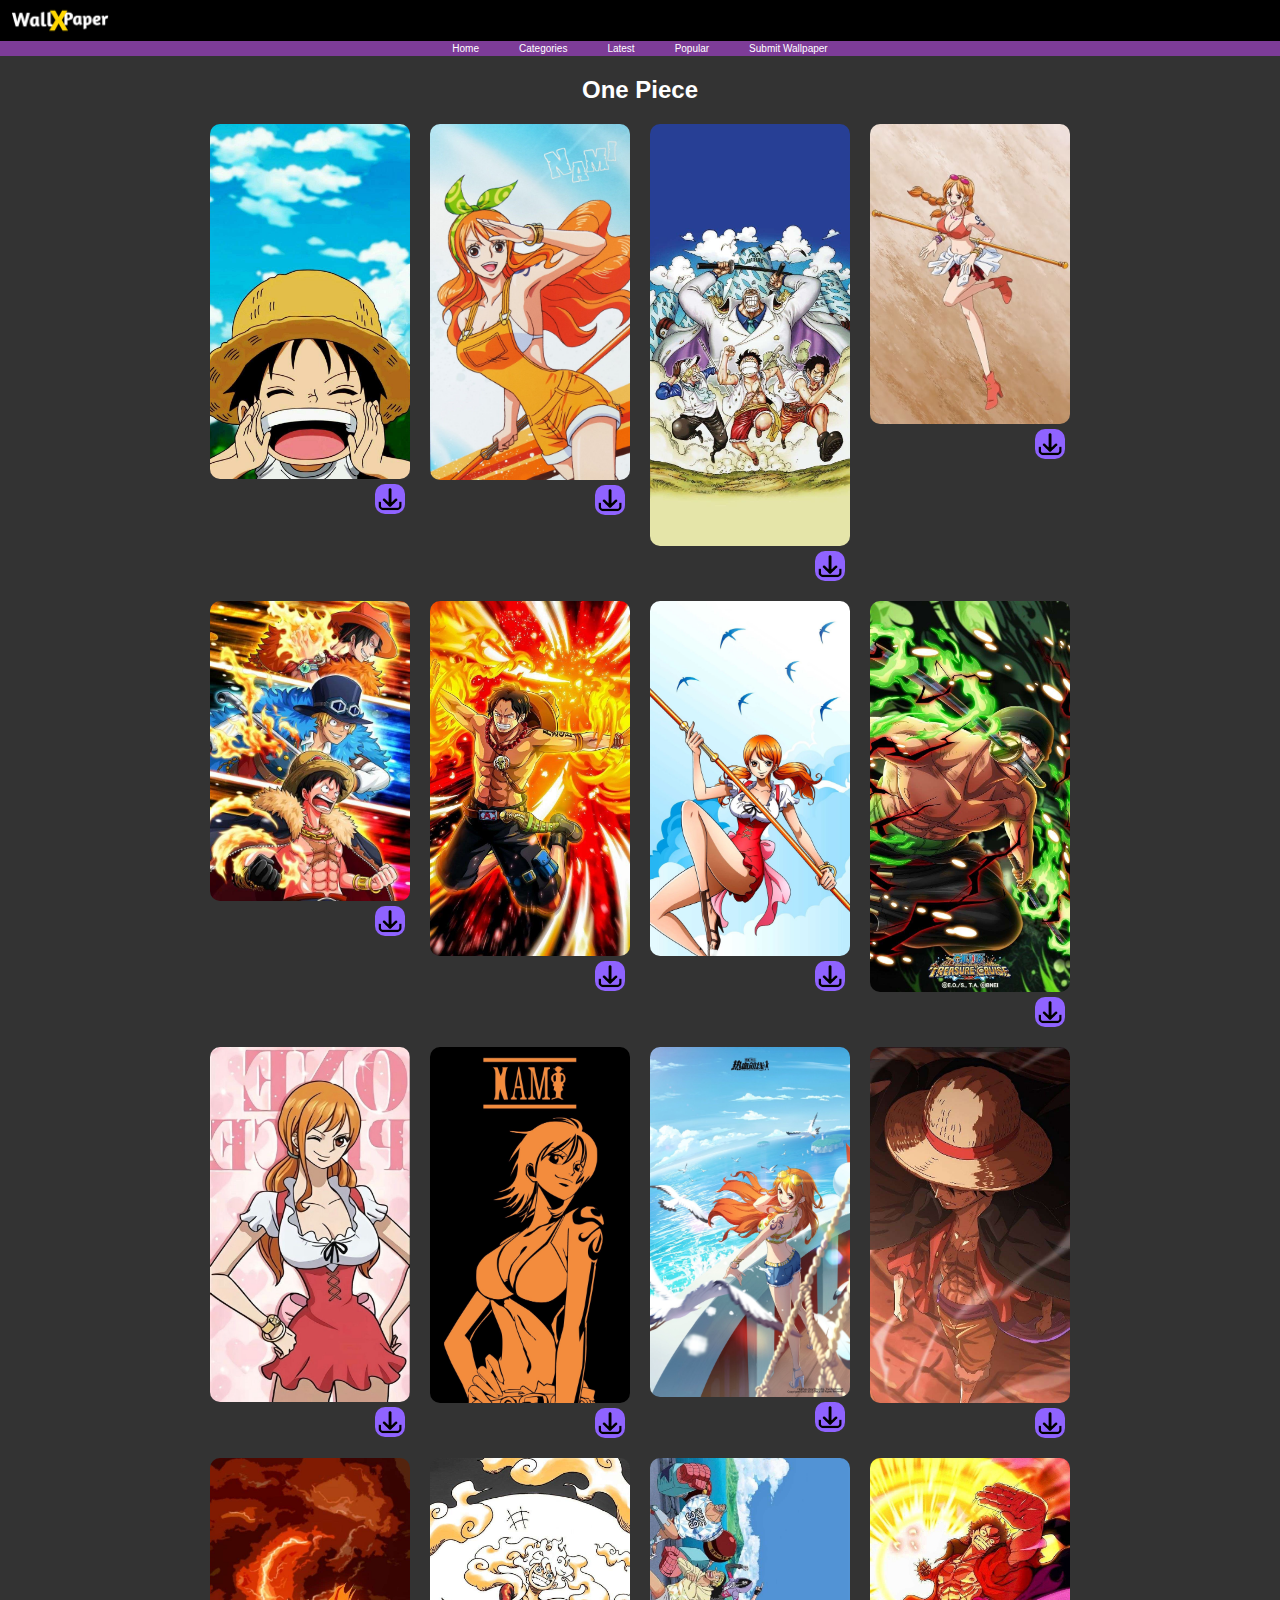
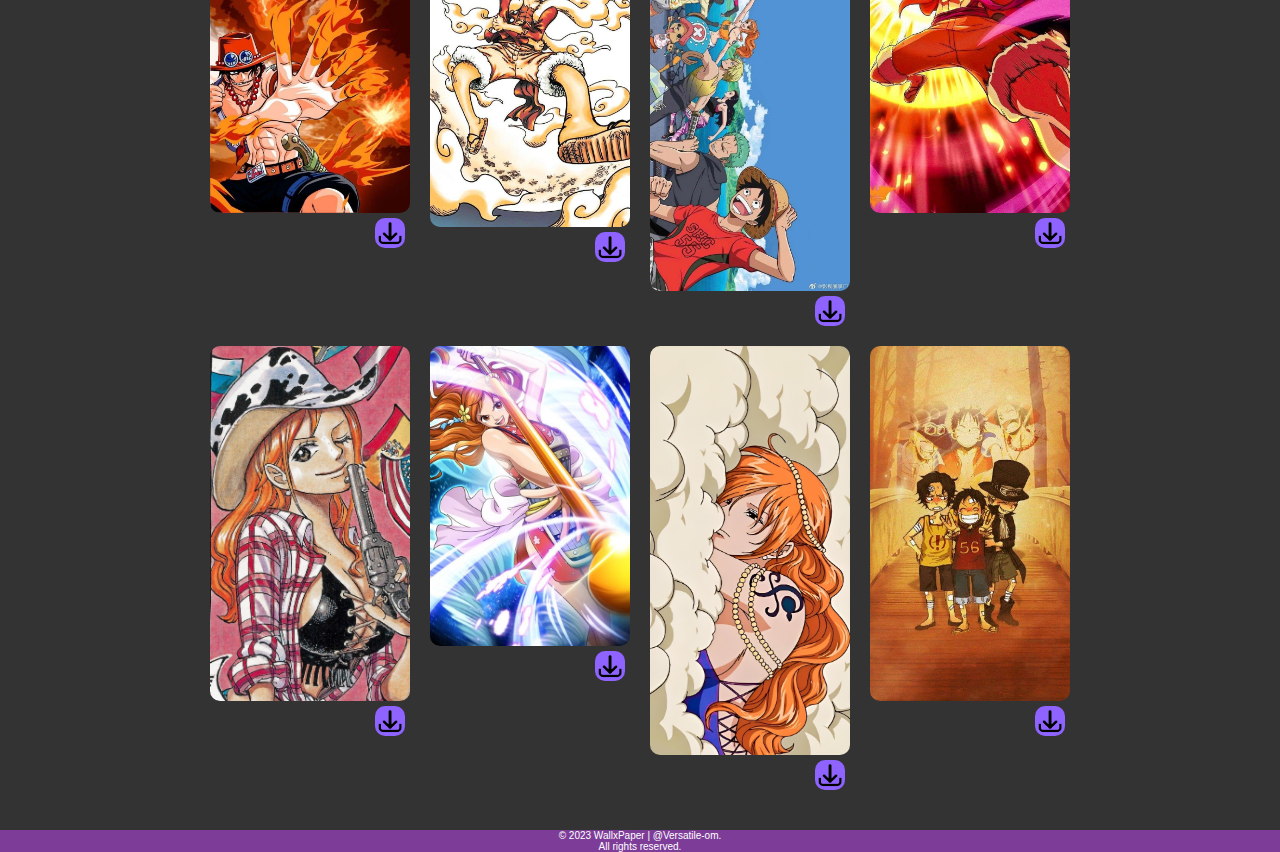
<file: one-piece.html>
<!DOCTYPE html>
<html>
<head>
    <meta charset="UTF-8">
    <meta name="viewport" content="width=device-width, initial-scale=1.0">
    <title>One Piece Wallpaper | WallxPaper </title>
    <link rel="stylesheet" href="style.css">
    <script src="script.js"></script>
</head>
<body>
    <header>
        <div class="logo"><img src="/images/logo1.png"alt="logo"></div>
    </header>

    <nav>
        <ul>
            <li><a href="index.html">Home</a></li>
            <li><a href="index.html #popular">Categories</a></li>
            <li><a href="index.html #latest">Latest</a></li>
            <li><a href="#">Popular</a></li>
            <li><a href="#">Submit Wallpaper</a></li>
        </ul>
    </nav>



<section class="latest-additions">
    <h2>One Piece</h2>
    <div class="latest-wallpapers" id="wallpapers-container">
        <!-- Wallpapers will be dynamically loaded here by JavaScript -->
    </div>
</section>
    <footer>
        &copy; 2023 WallxPaper | @Versatile-om.<br> All rights reserved.
    </footer>
    

  <script>
// Simulated array of latest wallpapers (you should replace this with your data)
const onepieceWallpapers = [
    { src: 'images/onepiece/img01.jpg', alt: 'onepiece 1', downloadPath: 'images/onepiece/img01.jpg' },
    { src: 'images/onepiece/img02.jpg', alt: 'onepiece 2', downloadPath: 'images/onepiece/img02.jpg' },
    { src: 'images/onepiece/img03.jpg', alt: 'onepiece 3', downloadPath: 'images/onepiece/img03.jpg' },
    { src: 'images/onepiece/img04.jpg', alt: 'onepiece 4', downloadPath: 'images/onepiece/img04.jpg' },
    { src: 'images/onepiece/img05.jpg', alt: 'onepiece 5', downloadPath: 'images/onepiece/img05.jpg' },
    { src: 'images/onepiece/img06.jpg', alt: 'onepiece 6', downloadPath: 'images/onepiece/img06.jpg' },
    { src: 'images/onepiece/img07.jpg', alt: 'onepiece 7', downloadPath: 'images/onepiece/img07.jpg' },
    { src: 'images/onepiece/img08.jpg', alt: 'onepiece 8', downloadPath: 'images/onepiece/img08.jpg' },
    { src: 'images/onepiece/img09.jpg', alt: 'onepiece 9', downloadPath: 'images/onepiece/img09.jpg' },
    { src: 'images/onepiece/img10.jpg', alt: 'onepiece 10', downloadPath: 'images/onepiece/img10.jpg' },
    { src: 'images/onepiece/img11.jpg', alt: 'onepiece 11', downloadPath: 'images/onepiece/img11.jpg' },
    { src: 'images/onepiece/img12.jpg', alt: 'onepiece 12', downloadPath: 'images/onepiece/img12.jpg' },
    { src: 'images/onepiece/img13.jpg', alt: 'onepiece 13', downloadPath: 'images/onepiece/img13.jpg' },
    { src: 'images/onepiece/img14.jpg', alt: 'onepiece 14', downloadPath: 'images/onepiece/img14.jpg' },
    { src: 'images/onepiece/img15.jpg', alt: 'onepiece 15', downloadPath: 'images/onepiece/img15.jpg' },
    { src: 'images/onepiece/img16.jpg', alt: 'onepiece 16', downloadPath: 'images/onepiece/img16.jpg' },
    { src: 'images/onepiece/img17.jpg', alt: 'onepiece 17', downloadPath: 'images/onepiece/img17.jpg' },
    { src: 'images/onepiece/img18.jpg', alt: 'onepiece 18', downloadPath: 'images/onepiece/img18.jpg' },
    { src: 'images/onepiece/img19.jpg', alt: 'onepiece 19', downloadPath: 'images/onepiece/img19.jpg' },
    { src: 'images/onepiece/img20.jpg', alt: 'onepiece 20', downloadPath: 'images/onepiece/img20.jpg' },
];

    // Add more wallpapers as needed


function createWallpaperElement(wallpaper) {
    const wallpaperElement = document.createElement('div');
    wallpaperElement.classList.add('l-wallpaper');

    const img = document.createElement('img');
    img.src = wallpaper.src;
    img.alt = wallpaper.alt;

    const downloadLink = document.createElement('a');
    downloadLink.href = wallpaper.downloadPath;
    downloadLink.classList.add('download-button'); // Add the 'download-button' class

    wallpaperElement.appendChild(img);
    wallpaperElement.appendChild(downloadLink);

    return wallpaperElement;
}



// Function to shuffle the array randomly
function shuffleArray(array) {
    for (let i = array.length - 1; i > 0; i--) {
        const j = Math.floor(Math.random() * (i + 1));
        [array[i], array[j]] = [array[j], array[i]];
    }
}

// Function to add the latest wallpapers to the container in a grid layout
function displayonepieceWallpapers() {
    const wallpapersContainer = document.getElementById('wallpapers-container');

    shuffleArray(onepieceWallpapers); // Shuffle the array

    let currentRow;
    
    onepieceWallpapers.forEach((wallpaper, index) => {
        if (index % 2 === 0) {
            currentRow = document.createElement('div');
            currentRow.classList.add('wallpapers-row');
        }

        const wallpaperElement = createWallpaperElement(wallpaper);
        currentRow.appendChild(wallpaperElement);

        if (index % 2 === 1 || index === onepieceWallpapers.length - 1) {
            wallpapersContainer.appendChild(currentRow);
        }
    });
}

// Call the function to display the latest wallpapers when the page loads
document.addEventListener('DOMContentLoaded', displayonepieceWallpapers);

  </script>
</body>
</html>
</file>
<file: style.css>
/* Reset CSS */
* {
    margin: 0;
    padding: 0;
    font-size: 10px;
    box-sizing: border-box;
    font-family:Arial, Helvetica, sans-serif;
}

/*for smooth scroll*/
@media screen and (prefers-reduced-motion: reduce) {
	html {
		scroll-mediabehavior: auto;
	}
}

/* Main Background Color */
body {
   width:100%;
    background-color: #333333; 
    color: #fff; 
}

/* Header */
header {
    background-color: #000;
    color: #fff;
}

.logo img {
    width: 100px; 
    height: auto;
    margin-left: 10px;
    margin-top:2px;
}


nav {
    background-color: #7D3C98; 
    color: #fff; 
    display: flex;
    justify-content: center;
}

nav ul {
    list-style: none;
    display: flex;
    padding: 0;
}

nav li {
   padding-top: 2px;
   padding-bottom: 2px;
    margin: 0 20px;
}

nav a {
    color: #fff;
    text-decoration: none;
    font-size: 10px;
}

nav a:hover{
   color:#FFD700;
}


/* Main Background Color */
body {
    background-color: #333333;
    color: #fff; 
}

/* slider hero */
.hero {
    position: relative;
    color: #fff;
    display: flex;
    align-items: center;
    height: 800px;
    overflow: hidden;
}

.image-slider {
    width: 100%;
    display: flex;
    transition: transform 0.5s ease; /* Smooth slide transition */
}

.slide {
    flex: 0 0 100%; /* Makes each slide occupy the entire width */
}

.slide img {
    width: 100%;
    height: 100%;
    object-fit: cover;
}

.hero-content {
    background: linear-gradient(90deg, rgba(0, 0, 0, 0.9) 0%, rgba(0, 0, 0, 0.5) 100%);
    padding: 20px;
    position: absolute;
    left: 0;
    top: 0;
    height: 100%;
    width:100%;
    display: flex;
    flex-direction: column;
    justify-content: center;
    align-items: flex-start;
}

.hero h1 {
    font-size: 35px; 
    font-weight: bold;
    font-family: '.........', sans-serif; 
    color: #fff;
    text-shadow: 2px 2px 4px rgba(0, 0, 0, 0.5);
}


.hero p {
    font-size: 16px;
    margin: 10px 0;
}

.cta-button {
    display: inline-block;
    padding: 10px 20px;
    background-color: #FFD700; 
    color: #333333; 
    text-decoration: none;
    border-radius: 5px;
    margin-top: 20px;
    font-weight: bold;
}

.cta-button:hover {
    background-color: #FFB700;
}



/* Main Content */
.popular-anime {
    background-color: #333333; /* Dark Grey */
    color: #fff;
    padding: 10px;
    text-align: center;
}

.popular-anime h2 {
    font-size: 24px;
    font-weight: bold;
    margin-bottom: 20px;
}

.anime-items {
    display: flex; /* Use flexbox for horizontal layout */
    justify-content: center; /* Center-align the items */
}

.anime-item {
    text-align: center;
    margin: 0 10px; /* Add spacing between items */
}

.anime-item img {
    width:130px; /* Adjust image width */
    height: 60px;
    display: block;
    object-fit: cover;
    border-radius: 10px;
    transition:0.5s;
}
.anime-item img:hover{
   transform:scale(1.1,1.1);
}
.anime-item p {
    font-weight: bold;
    color: #fff;
    margin: 10px 0;
}

/*Latest section*/
.latest-additions {
    background-color: #333333;
    color: #fff;
    padding: 20px;
    text-align: center;
}

.latest-additions h2 {
    font-size: 24px;
    font-weight: bold;
    margin-bottom: 20px;
}

.latest-wallpapers {
    display: flex;
    flex-wrap: wrap;
    justify-content: center;
}

.latest-wallpapers .l-wallpaper {
    margin: 0 10px; /* Add spacing between wallpapers */
}

.latest-wallpapers img {
    width: 200px; 
    height: auto;
    display: block;
    object-fit: cover;
    border-radius: 10px;
    transition: 0.8s;
}
.latest-wallpapers img:hover{
   transform: scale(1.1,1.1);
}
/* Add this CSS to style the wallpapers in a grid layout */

.latest-additions {
    background-color: #333333;
    color: #fff;
    padding: 20px;
    text-align: center;
}

.latest-additions h2 {
    font-size: 24px;
    font-weight: bold;
    margin-bottom: 20px;
}

.wallpapers-row {
    display: flex;
    justify-content: center;
    margin-bottom: 20px; /* Adjust the margin as needed to control spacing between rows */
}

.wallpaper {
    margin: 0 10px; /* Adjust the margin as needed to control spacing between pictures */
}
.wallpaper:hover{
   transform:scale(0.1,0.1);
}

.wallpaper img {
    width: 200px; /* Adjust image width */
    height: auto;
    display: block;
    object-fit: cover;
    border-radius: 10px;
}
.download-button {
    display: inline-block;
    width: 30px;
    height: 30px;
    background: url('/images/download.jpg') no-repeat/* center center*/;
    background-size: cover;
    text-indent: -9999px;
    overflow: hidden;
    float: right;
    margin-top:5px;
    margin-right:5px;
    border: none;
    border-radius: 10px;
    cursor: pointer;
}
/* Add more CSS for styling as needed */

/* Add more CSS for styling as needed */


/* Footer */
footer {
   text-align: center ;
    background-color: #7D3C98; 
    color: #fff;
}



/*.     pages.   */
/* Default styles for wallpaper elements */
.wallpaper {
    width: 45%; /* Initially, two wallpapers in a row */
    /* Other styles for wallpapers */
}

/* Media query for desktop mode */
@media (min-width: 768px) {
    .wallpaper {
        width: 22%; /* Four wallpapers in a row on desktop */
        /* Adjust the width to your preference */
    }
}
</file>
